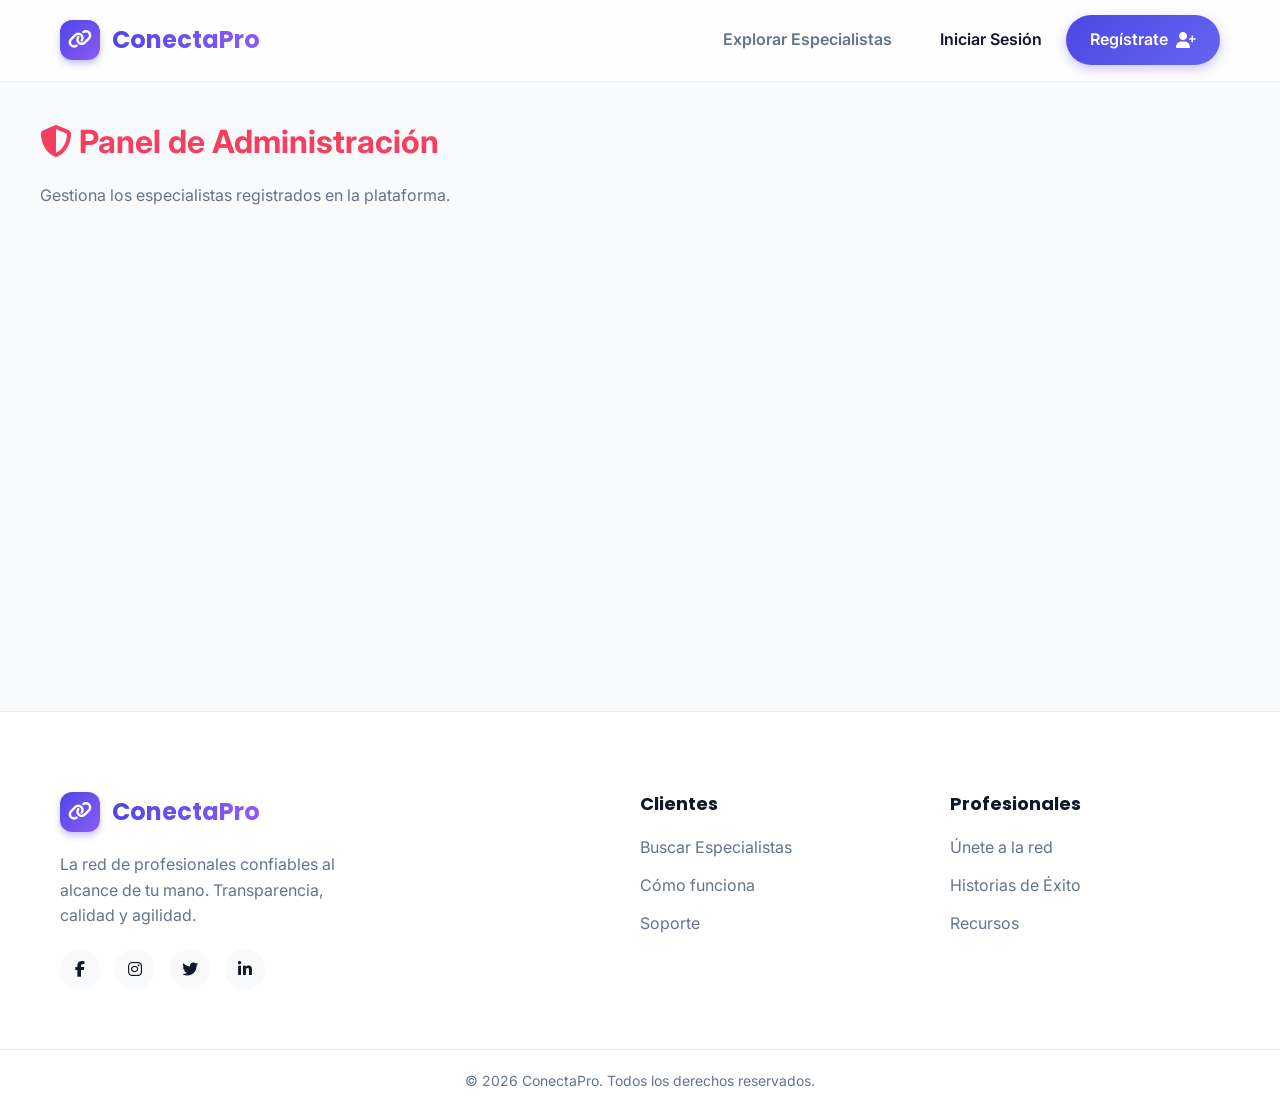
<file: frontend/admin.html>
<!DOCTYPE html>
<html lang="es">
<head>
    <meta charset="UTF-8">
    <meta name="viewport" content="width=device-width, initial-scale=1.0">
    <title>Panel de Administración - ConectaPro</title>
    <link href="https://fonts.googleapis.com/css2?family=Inter:wght@400;500;600&family=Poppins:wght@600;700&display=swap" rel="stylesheet">
    <link rel="stylesheet" href="https://cdnjs.cloudflare.com/ajax/libs/font-awesome/6.4.0/css/all.min.css">
    <link rel="stylesheet" href="css/base.css">
    <link rel="stylesheet" href="css/layout.css">
    <style>
        .admin-table { width: 100%; border-collapse: collapse; margin-top: 20px; background: white; border-radius: var(--radio-borde); overflow: hidden; box-shadow: var(--sombra); }
        .admin-table th, .admin-table td { padding: 15px; text-align: left; border-bottom: 1px solid #eee; }
        .admin-table th { background-color: var(--color-primario); color: white; font-family: var(--fuente-titulos); }
        .admin-table tr:last-child td { border-bottom: none; }
        .admin-table tbody tr:hover { background-color: #f9f9ff; }
        .badge { padding: 5px 10px; border-radius: 20px; font-size: 12px; font-weight: 600; }
        .badge-verificado { background: #dcfce7; color: #166534; }
        .badge-pendiente { background: #fef08a; color: #854d0e; }
        .btn-toggle { background: var(--color-fondo); border: 1px solid #ddd; padding: 5px 10px; border-radius: 5px; cursor: pointer; transition: all 0.2s; }
        .btn-toggle:hover { background: #eee; }
    </style>
</head>
<body style="background:var(--color-fondo);">
    <div id="placeholder-header"></div>
    
    <main class="contenedor" style="padding: 40px 0; min-height: 70vh;">
        <h1 style="color: var(--color-secundario); font-family: var(--fuente-titulos); margin-bottom: 20px;">
            <i class="fa-solid fa-shield-halved"></i> Panel de Administración
        </h1>
        <p>Gestiona los especialistas registrados en la plataforma.</p>

        <div id="error-message" style="display: none; padding: 20px; background: #fee2e2; color: #b91c1c; border-radius: 8px; margin-top: 20px;">
            No tienes permisos para ver esta página. Serás redirigido.
        </div>

        <table class="admin-table" id="tabla-especialistas" style="display: none;">
            <thead>
                <tr>
                    <th>ID</th>
                    <th>Nombre</th>
                    <th>Categoría / Rol</th>
                    <th>Ubicación</th>
                    <th>Estado</th>
                    <th>Acciones</th>
                </tr>
            </thead>
            <tbody>
                <!-- Se llena con JS -->
            </tbody>
        </table>
    </main>

    <div id="placeholder-footer"></div>
    
    <script>
        async function cargarEspecialistas() {
            try {
                const res = await fetch('../backend/api/obtener_todos_especialistas.php');
                const result = await res.json();

                if (res.status === 401 || res.status === 403) {
                    document.getElementById('error-message').style.display = 'block';
                    setTimeout(() => window.location.href = 'index.html', 3000);
                    return;
                }

                if (result.status === 'success') {
                    document.getElementById('tabla-especialistas').style.display = 'table';
                    const tbody = document.querySelector('#tabla-especialistas tbody');
                    tbody.innerHTML = '';

                    result.data.forEach(esp => {
                        const estado = esp.verificado ? '<span class="badge badge-verificado">Verificado</span>' : '<span class="badge badge-pendiente">Pendiente</span>';
                        const toggleText = esp.verificado ? 'Quitar Verificación' : 'Aprobar Perfil';
                        
                        tbody.innerHTML += `
                            <tr>
                                <td>${esp.id}</td>
                                <td><strong>${esp.nombre}</strong></td>
                                <td>${esp.categoria_nombre}<br><small style="color:#666;">${esp.rol_especifico}</small></td>
                                <td>${esp.ubicacion}</td>
                                <td>${estado}</td>
                                <td>
                                    <button class="btn-toggle" onclick="toggleVerificacion(${esp.id}, ${!esp.verificado})">
                                        <i class="fa-solid fa-check"></i> ${toggleText}
                                    </button>
                                </td>
                            </tr>
                        `;
                    });
                }
            } catch (error) {
                console.error("Error cargando especialistas", error);
            }
        }

        window.toggleVerificacion = async (id, nuevoEstado) => {
            try {
                const res = await fetch('../backend/api/verificar_especialista.php', {
                    method: 'POST',
                    headers: { 'Content-Type': 'application/json' },
                    body: JSON.stringify({ especialista_id: id, verificado: nuevoEstado })
                });
                if (res.ok) {
                    cargarEspecialistas(); // Recargar la tabla
                } else {
                    alert("Error al actualizar el estado");
                }
            } catch (e) {
                console.error(e);
            }
        };

        document.addEventListener('DOMContentLoaded', cargarEspecialistas);
    </script>
    <script src="js/layout.js?v=8"></script>
</body>
</html>
</file>
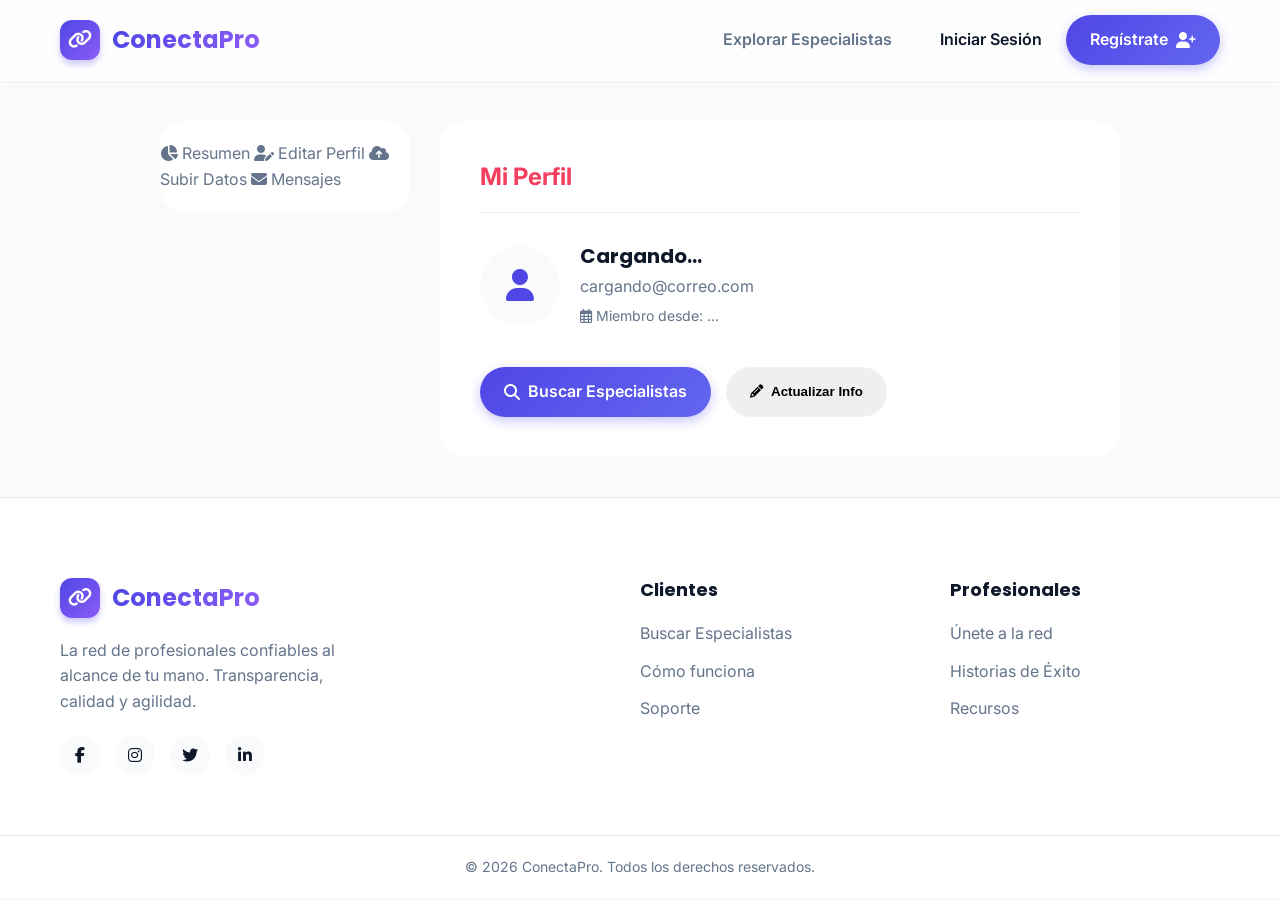
<file: frontend/dashboard.html>
<!DOCTYPE html>
<html lang="es">
<head>
    <meta charset="UTF-8">
    <meta name="viewport" content="width=device-width, initial-scale=1.0">
    <title>Mi Perfil - ConectaPro</title>
    <link href="https://fonts.googleapis.com/css2?family=Inter:wght@400;500;600&family=Poppins:wght@600;700&display=swap" rel="stylesheet">
    <link rel="stylesheet" href="https://cdnjs.cloudflare.com/ajax/libs/font-awesome/6.4.0/css/all.min.css">
    <link rel="stylesheet" href="css/base.css">
    <link rel="stylesheet" href="css/layout.css">
    <style>
        .dashboard-layout {
            max-width: 1000px;
            margin: 40px auto;
            padding: 0 20px;
            display: grid;
            grid-template-columns: 250px 1fr;
            gap: 30px;
        }

        @media (max-width: 768px) {
            .dashboard-layout {
                grid-template-columns: 1fr;
            }
        }

        .sidebar {
            background: white;
            border-radius: var(--radio-borde-lg);
            box-shadow: var(--sombra);
            padding: 20px 0;
            height: fit-content;
        }

        .sidebar-menu {
            list-style: none;
            padding: 0;
            margin: 0;
        }

        .sidebar-menu li a {
            display: flex;
            align-items: center;
            padding: 15px 25px;
            color: var(--color-texto);
            text-decoration: none;
            font-weight: 500;
            transition: var(--transicion);
            border-left: 3px solid transparent;
        }

        .sidebar-menu li a i {
            margin-right: 15px;
            width: 20px;
            text-align: center;
            color: var(--color-texto-ligero);
        }

        .sidebar-menu li a:hover, .sidebar-menu li a.active {
            background-color: var(--color-fondo);
            color: var(--color-primario);
            border-left-color: var(--color-primario);
        }

        .sidebar-menu li a:hover i, .sidebar-menu li a.active i {
            color: var(--color-primario);
        }

        .content-panel {
            background: white;
            border-radius: var(--radio-borde-lg);
            box-shadow: var(--sombra);
            padding: 40px;
        }

        .panel-header {
            margin-bottom: 30px;
            border-bottom: 1px solid #eee;
            padding-bottom: 20px;
        }

        .panel-header h2 {
            font-family: var(--fuente-titulos);
            font-size: 24px;
            color: var(--color-secundario);
            margin: 0;
        }

        .profile-info {
            display: flex;
            align-items: center;
            gap: 20px;
            margin-bottom: 40px;
        }

        .profile-avatar {
            width: 80px;
            height: 80px;
            background: var(--color-fondo);
            border-radius: 50%;
            display: flex;
            align-items: center;
            justify-content: center;
            font-size: 32px;
            color: var(--color-primario);
        }

        .profile-details h3 {
            margin: 0 0 5px 0;
            font-size: 20px;
        }

        .profile-details p {
            margin: 0;
            color: var(--color-texto-ligero);
        }

        .form-group {
            margin-bottom: 20px;
        }

        .form-group label {
            display: block;
            margin-bottom: 8px;
            font-weight: 500;
            color: var(--color-texto);
        }

        .form-group input {
            width: 100%;
            padding: 12px 15px;
            border: 1px solid #ddd;
            border-radius: var(--radio-borde);
            font-family: var(--fuente-principal);
            font-size: 16px;
            transition: var(--transicion);
        }

        .form-group input:focus {
            outline: none;
            border-color: var(--color-primario);
            box-shadow: 0 0 0 3px rgba(37, 99, 235, 0.1);
        }

        .form-group input:disabled {
            background-color: #f9f9f9;
            color: #888;
            cursor: not-allowed;
        }

        .message {
            padding: 15px;
            border-radius: var(--radio-borde);
            margin-bottom: 20px;
            display: none;
        }

        .message.success {
            background-color: #d1fae5;
            color: #065f46;
            border: 1px solid #34d399;
            display: block;
        }

        .message.error {
            background-color: #fee2e2;
            color: #991b1b;
            border: 1px solid #f87171;
            display: block;
        }

        .tab-content {
            display: none;
            animation: fadeIn 0.3s ease-in-out;
        }

        .tab-content.active {
            display: block;
        }

        @keyframes fadeIn {
            from { opacity: 0; transform: translateY(10px); }
            to { opacity: 1; transform: translateY(0); }
        }

        .btn-update {
            margin-top: 10px;
        }

        .upload-card {
            background: var(--color-fondo);
            border: 2px dashed #cbd5e1;
            border-radius: var(--radio-borde-lg);
            padding: 40px 20px;
            text-align: center;
            margin-top: 30px;
            transition: var(--transicion);
        }

        .upload-card:hover {
            border-color: var(--color-primario);
            background: #f0f7ff;
        }

        .upload-card i {
            font-size: 40px;
            color: var(--color-primario);
            margin-bottom: 15px;
        }
    </style>
</head>
<body style="background: #f8fafc;">
    <div id="placeholder-header"></div>

    <div class="dashboard-layout">
        <aside class="sidebar">
            <nav class="sidebar-menu">
                <a href="#" class="active" data-tab="resumen"><i class="fa-solid fa-chart-pie"></i> Resumen</a>
                <a href="#" data-tab="editar"><i class="fa-solid fa-user-pen"></i> Editar Perfil</a>
                <a href="#" data-tab="subir"><i class="fa-solid fa-cloud-arrow-up"></i> Subir Datos</a>
                <a href="#" data-tab="mensajes"><i class="fa-solid fa-envelope"></i> Mensajes</a>
            </nav>
        </aside>

        <main class="content-panel">
            <!-- TAB: RESUMEN -->
            <div id="tab-resumen" class="tab-content active">
                <div class="panel-header">
                    <h2>Mi Perfil</h2>
                </div>
                
                <div class="profile-info">
                    <div class="profile-avatar">
                        <i class="fa-solid fa-user"></i>
                    </div>
                    <div class="profile-details">
                        <h3 id="display-nombre">Cargando...</h3>
                        <p id="display-email">cargando@correo.com</p>
                        <p style="font-size: 14px; margin-top: 5px;"><i class="fa-regular fa-calendar-days"></i> Miembro desde: <span id="display-fecha">...</span></p>
                    </div>
                </div>

                <div id="estadisticas-container" style="display: none; grid-template-columns: repeat(auto-fit, minmax(150px, 1fr)); gap: 20px; margin-bottom: 30px;">
                    <!-- Tarjetas de estadísticas generadas dinámicamente -->
                </div>

                <div style="display:flex; gap:15px; margin-top:30px; flex-wrap: wrap;">
                    <a href="buscar.html" class="boton boton-primario"><i class="fa-solid fa-magnifying-glass"></i> Buscar Especialistas</a>
                    <button class="boton boton-secundario" onclick="switchTab('editar')"><i class="fa-solid fa-pencil"></i> Actualizar Info</button>
                </div>
            </div>

            <!-- TAB: EDITAR PERFIL -->
            <div id="tab-editar" class="tab-content">
                <div class="panel-header">
                    <h2>Editar Información</h2>
                </div>
                
                <div id="form-message" class="message"></div>

                <form id="perfil-form">
                    <div class="form-group">
                        <label for="perfil-nombre">Nombre Completo</label>
                        <input type="text" id="perfil-nombre" required>
                    </div>
                    <div class="form-group">
                        <label for="perfil-email">Correo Electrónico</label>
                        <input type="email" id="perfil-email" required>
                    </div>
                    <div class="form-group">
                        <label>ID de Usuario (No modificable)</label>
                        <input type="text" id="perfil-id" disabled>
                    </div>
                    <button type="submit" class="boton boton-primario btn-update" id="btn-guardar">Guardar Cambios</button>
                </form>
            </div>

            <!-- TAB: SUBIR DATOS (ESPECIALISTA) -->
            <div id="tab-subir" class="tab-content">
                <div class="panel-header">
                    <h2>Datos de Especialista</h2>
                    <p style="color:var(--color-texto-ligero); margin-top:10px;">Completa este formulario para ofrecer tus servicios en la plataforma.</p>
                </div>

                <div id="form-esp-message" class="message"></div>

                <form id="especialista-form">
                    <div class="form-group">
                        <label for="esp-categoria">Categoría del Servicio</label>
                        <select id="esp-categoria" required style="width: 100%; padding: 12px 15px; border: 1px solid #ddd; border-radius: var(--radio-borde); font-family: var(--fuente-principal); font-size: 16px;">
                            <option value="">Cargando categorías...</option>
                        </select>
                    </div>
                    
                    <div class="form-group">
                        <label for="esp-rol">Rol Específico (ej. Plomería Residencial)</label>
                        <input type="text" id="esp-rol" required placeholder="¿En qué te especializas exactamente?">
                    </div>

                    <div class="form-group">
                        <label for="esp-ubicacion">Ubicación (Ciudad o Zona)</label>
                        <input type="text" id="esp-ubicacion" required placeholder="Ej. Ciudad de México, Zona Norte">
                    </div>

                    <div class="form-group">
                        <label for="esp-bio">Biografía / Presentación</label>
                        <textarea id="esp-bio" rows="4" style="width: 100%; padding: 12px 15px; border: 1px solid #ddd; border-radius: var(--radio-borde); font-family: var(--fuente-principal); font-size: 16px; resize: vertical;" placeholder="Cuéntale a tus clientes sobre tu experiencia..."></textarea>
                    </div>

                    <div class="form-group">
                        <label for="esp-imagen">Foto de Perfil / Trabajo (Opcional)</label>
                        <input type="file" id="esp-imagen" accept="image/*" style="width: 100%; padding: 12px 15px; border: 1px solid #ddd; border-radius: var(--radio-borde); background: white;">
                    </div>

                    <button type="submit" class="boton boton-primario btn-update" id="btn-guardar-esp">Guardar Datos de Especialista</button>
                </form>
            </div>

            <!-- TAB: MENSAJES -->
            <div id="tab-mensajes" class="tab-content">
                <div class="panel-header">
                    <h2>Bandeja de Mensajes</h2>
                    <p style="color:var(--color-texto-ligero); margin-top:10px;">Aquí podrás leer los mensajes que los clientes te han enviado desde tu perfil público.</p>
                </div>

                <div id="lista-mensajes" style="margin-top: 20px; display: flex; flex-direction: column; gap: 15px;">
                    <div style="text-align: center; padding: 40px; color: #888;">Cargando mensajes...</div>
                </div>
            </div>
        </main>
    </div>

    <div id="placeholder-footer"></div>
    
    <script>
        // Tab Navigation
        const tabs = document.querySelectorAll('.sidebar-menu a');
        const contents = document.querySelectorAll('.tab-content');

        function switchTab(tabId) {
            tabs.forEach(t => t.classList.remove('active'));
            contents.forEach(c => c.classList.remove('active'));
            
            const selectedTab = Array.from(tabs).find(t => t.dataset.tab === tabId);
            if(selectedTab) selectedTab.classList.add('active');
            
            document.getElementById('tab-' + tabId).classList.add('active');
        }

        tabs.forEach(tab => {
            tab.addEventListener('click', (e) => {
                e.preventDefault();
                switchTab(e.currentTarget.dataset.tab);
            });
        });

        // Load Categories
        async function cargarCategorias() {
            try {
                const res = await fetch('../backend/api/obtener_categorias.php');
                const result = await res.json();
                if(result.status === 'success') {
                    const select = document.getElementById('esp-categoria');
                    select.innerHTML = '<option value="">Selecciona una categoría...</option>';
                    result.data.forEach(cat => {
                        select.innerHTML += `<option value="${cat.id}">${cat.nombre}</option>`;
                    });
                }
            } catch(e) {
                console.error("Error cargando categorías");
            }
        }

        // Load Specialist Data if exists
        async function cargarDatosEspecialista() {
            try {
                const res = await fetch('../backend/api/obtener_datos_especialista.php');
                const result = await res.json();
                if(result.status === 'success' && result.is_especialista) {
                    const d = result.data;
                    document.getElementById('esp-categoria').value = d.categoria_id;
                    document.getElementById('esp-rol').value = d.rol_especifico;
                    document.getElementById('esp-ubicacion').value = d.ubicacion;
                    document.getElementById('esp-bio').value = d.bio;
                }
            } catch(e) {
                console.error("Error cargando datos especialista");
            }
        }

        // Load Profile Data and Stats
        async function cargarPerfil() {
            try {
                const response = await fetch('../backend/api/obtener_estadisticas.php');
                const data = await response.json();
                
                if (response.status === 401 || !data.usuario) {
                    window.location.href = 'index.html'; // Redirigir si no hay sesión
                    return;
                }

                const user = data.usuario;
                const stats = data.estadisticas;
                
                const dateOptions = { year: 'numeric', month: 'long', day: 'numeric' };
                const fecha = new Date(user.creado_en).toLocaleDateString('es-ES', dateOptions);

                let nombreDisplay = user.nombre;
                if (stats.is_especialista && stats.verificado) {
                    nombreDisplay += ' <i class="fa-solid fa-circle-check" style="color: #4CAF50; font-size: 16px;" title="Especialista Verificado"></i>';
                }
                document.getElementById('display-nombre').innerHTML = nombreDisplay;
                document.getElementById('display-email').textContent = user.email;
                document.getElementById('display-fecha').textContent = fecha;

                document.getElementById('perfil-nombre').value = user.nombre;
                document.getElementById('perfil-email').value = user.email;
                document.getElementById('perfil-id').value = user.id;

                // Render Stats if Specialist
                if (stats.is_especialista) {
                    const statsContainer = document.getElementById('estadisticas-container');
                    statsContainer.style.display = 'grid';
                    
                    statsContainer.innerHTML = `
                        <div style="background: #f8fafc; border: 1px solid #e2e8f0; padding: 20px; border-radius: var(--radio-borde); text-align: center;">
                            <i class="fa-solid fa-envelope" style="font-size: 24px; color: #3b82f6; margin-bottom: 10px;"></i>
                            <h3 style="font-size: 28px; margin: 0; color: #1e293b;">${stats.total_mensajes}</h3>
                            <p style="margin: 0; font-size: 14px; color: #64748b;">Mensajes Totales</p>
                            ${stats.mensajes_no_leidos > 0 ? `<span style="display:inline-block; margin-top:5px; background:#ef4444; color:white; font-size:11px; padding:2px 6px; border-radius:10px;">${stats.mensajes_no_leidos} sin leer</span>` : ''}
                        </div>
                        <div style="background: #f8fafc; border: 1px solid #e2e8f0; padding: 20px; border-radius: var(--radio-borde); text-align: center;">
                            <i class="fa-solid fa-star" style="font-size: 24px; color: #eab308; margin-bottom: 10px;"></i>
                            <h3 style="font-size: 28px; margin: 0; color: #1e293b;">${stats.rating_promedio.toFixed(1)}</h3>
                            <p style="margin: 0; font-size: 14px; color: #64748b;">Calificación</p>
                        </div>
                        <div style="background: #f8fafc; border: 1px solid #e2e8f0; padding: 20px; border-radius: var(--radio-borde); text-align: center;">
                            <i class="fa-solid fa-comments" style="font-size: 24px; color: #8b5cf6; margin-bottom: 10px;"></i>
                            <h3 style="font-size: 28px; margin: 0; color: #1e293b;">${stats.total_resenas}</h3>
                            <p style="margin: 0; font-size: 14px; color: #64748b;">Reseñas Escritas</p>
                        </div>
                    `;
                }

            } catch (error) {
                console.error('Error al cargar el perfil:', error);
            }
        }

        // Form Submit Profile
        document.getElementById('perfil-form').addEventListener('submit', async (e) => {
            e.preventDefault();
            
            const nombre = document.getElementById('perfil-nombre').value;
            const email = document.getElementById('perfil-email').value;
            const btnGuardar = document.getElementById('btn-guardar');
            const formMessage = document.getElementById('form-message');

            btnGuardar.disabled = true;
            btnGuardar.innerHTML = '<i class="fa-solid fa-spinner fa-spin"></i> Guardando...';
            formMessage.className = 'message';

            try {
                const response = await fetch('../backend/api/actualizar_perfil.php', {
                    method: 'POST',
                    headers: { 'Content-Type': 'application/json' },
                    body: JSON.stringify({ nombre, email })
                });

                const data = await response.json();

                if (response.ok) {
                    formMessage.textContent = data.message || 'Perfil actualizado correctamente.';
                    formMessage.classList.add('success');
                    document.getElementById('display-nombre').textContent = nombre;
                    document.getElementById('display-email').textContent = email;
                } else {
                    formMessage.textContent = data.message || 'Ocurrió un error al actualizar.';
                    formMessage.classList.add('error');
                }
            } catch (error) {
                formMessage.textContent = 'Error de conexión.';
                formMessage.classList.add('error');
            } finally {
                btnGuardar.disabled = false;
                btnGuardar.innerHTML = 'Guardar Cambios';
                setTimeout(() => { formMessage.className = 'message'; }, 5000);
            }
        });

        // Form Submit Specialist
        document.getElementById('especialista-form').addEventListener('submit', async (e) => {
            e.preventDefault();
            
            const btnGuardar = document.getElementById('btn-guardar-esp');
            const formMessage = document.getElementById('form-esp-message');

            btnGuardar.disabled = true;
            btnGuardar.innerHTML = '<i class="fa-solid fa-spinner fa-spin"></i> Guardando...';
            formMessage.className = 'message';

            const formData = new FormData();
            formData.append('categoria_id', document.getElementById('esp-categoria').value);
            formData.append('rol_especifico', document.getElementById('esp-rol').value);
            formData.append('ubicacion', document.getElementById('esp-ubicacion').value);
            formData.append('bio', document.getElementById('esp-bio').value);

            const fileInput = document.getElementById('esp-imagen');
            if (fileInput.files.length > 0) {
                formData.append('imagen', fileInput.files[0]);
            }

            try {
                const response = await fetch('../backend/api/subir_datos_especialista.php', {
                    method: 'POST',
                    body: formData // Fetch setea automáticamente el header multipart/form-data
                });

                const data = await response.json();

                if (response.ok || response.status === 201) {
                    formMessage.textContent = data.message || 'Datos guardados correctamente.';
                    formMessage.classList.add('success');
                } else {
                    formMessage.textContent = data.message || 'Ocurrió un error.';
                    formMessage.classList.add('error');
                }
            } catch (error) {
                formMessage.textContent = 'Error de conexión.';
                formMessage.classList.add('error');
            } finally {
                btnGuardar.disabled = false;
                btnGuardar.innerHTML = 'Guardar Datos de Especialista';
                setTimeout(() => { formMessage.className = 'message'; }, 5000);
            }
        });

        // Load Messages
        async function cargarMensajes() {
            try {
                const response = await fetch('../backend/api/obtener_mensajes.php');
                const result = await response.json();
                
                const contenedor = document.getElementById('lista-mensajes');
                
                if(result.status === 'success') {
                    if(result.data.length === 0) {
                        contenedor.innerHTML = '<div style="text-align: center; padding: 40px; background: white; border-radius: var(--radio-borde); border: 1px solid #ddd; color: #888;">No tienes mensajes aún. ¡Optimiza tu perfil para atraer más clientes!</div>';
                    } else {
                        contenedor.innerHTML = '';
                        result.data.forEach(msg => {
                            const dateOptions = { year: 'numeric', month: 'long', day: 'numeric', hour: '2-digit', minute: '2-digit' };
                            const fecha = new Date(msg.creado_en).toLocaleDateString('es-ES', dateOptions);
                            
                            contenedor.innerHTML += `
                                <div style="background: white; padding: 20px; border-radius: var(--radio-borde); border: 1px solid #eee; box-shadow: 0 2px 4px rgba(0,0,0,0.02);">
                                    <div style="display: flex; justify-content: space-between; margin-bottom: 10px;">
                                        <strong style="color: var(--color-secundario);"><i class="fa-solid fa-user" style="color:var(--color-primario); margin-right:5px;"></i> ${msg.remitente_nombre}</strong>
                                        <span style="font-size: 0.85em; color: #888;">${fecha}</span>
                                    </div>
                                    <div style="font-size: 0.85em; color: var(--color-primario); margin-bottom: 10px;">
                                        <i class="fa-solid fa-envelope"></i> ${msg.remitente_email}
                                    </div>
                                    <p style="color: var(--color-texto); line-height: 1.5; background: var(--color-fondo); padding: 15px; border-radius: 8px; border-left: 3px solid var(--color-primario); margin: 0;">${msg.contenido}</p>
                                </div>
                            `;
                        });
                    }
                } else {
                    contenedor.innerHTML = '<div style="color: red; text-align: center;">Error al cargar mensajes. ¿Quizás aún no te has registrado como Especialista?</div>';
                }
            } catch(e) {
                console.error("Error al cargar mensajes", e);
            }
        }

        document.addEventListener('DOMContentLoaded', async () => {
            cargarPerfil();
            await cargarCategorias();
            cargarDatosEspecialista();
            cargarMensajes();
        });
    </script>
    <script src="js/layout.js?v=8"></script>
</body>
</html>
</file>
<file: frontend/css/base.css>
:root {
    --color-primario: #4f46e5;
    --color-primario-hover: #4338ca;
    --color-secundario: #f43f5e;
    --color-secundario-hover: #e11d48;
    --color-fondo: #f8fafc;
    --color-tarjeta: #ffffff;
    --color-texto-principal: #0f172a;
    --color-texto-secundario: #64748b;
    --color-borde: #e2e8f0;

    --radio-borde-sm: 8px;
    --radio-borde-md: 16px;
    --radio-borde-lg: 24px;

    --sombra-suave: 0 4px 6px -1px rgb(0 0 0 / 0.1), 0 2px 4px -2px rgb(0 0 0 / 0.1);
    --sombra-media: 0 10px 15px -3px rgb(0 0 0 / 0.1), 0 4px 6px -4px rgb(0 0 0 / 0.1);
}

* {
    margin: 0;
    padding: 0;
    box-sizing: border-box;
}

body {
    font-family: 'Inter', sans-serif;
    color: var(--color-texto-secundario);
    background-color: var(--color-fondo);
    line-height: 1.6;
    overflow-x: hidden;
    position: relative;
}

h1,
h2,
h3,
h4,
h5,
h6 {
    font-family: 'Poppins', sans-serif;
    color: var(--color-texto-principal);
    line-height: 1.3;
}

a {
    text-decoration: none;
    color: inherit;
    transition: all 0.3s ease;
}

ul {
    list-style: none;
}

.contenedor {
    max-width: 1200px;
    margin: 0 auto;
    padding: 0 20px;
}

.circulo-decorativo {
    position: absolute;
    border-radius: 50%;
    filter: blur(80px);
    z-index: -1;
    opacity: 0.5;
}

.circulo-1 {
    width: 400px;
    height: 400px;
    background: linear-gradient(135deg, #4f46e5, #9333ea);
    top: -100px;
    left: -100px;
}

.circulo-2 {
    width: 300px;
    height: 300px;
    background: linear-gradient(135deg, #f43f5e, #fb923c);
    top: 200px;
    right: -50px;
}

.icono-plomeria::before {
    content: "\f0ad";
}

.icono-electricidad::before {
    content: "\f0e7";
}

.icono-diseno::before {
    content: "\f5fc";
}

.icono-construccion::before {
    content: "\f7f6";
}

.icono-consultoria::before {
    content: "\f0b1";
}

.icono-marketing::before {
    content: "\f0a1";
}

.icono-fotografia::before {
    content: "\f030";
}

.icono-limpieza::before {
    content: "\f51a";
}

.icono-ubicacion::before {
    content: "\f3c5";
}
</file>
<file: frontend/css/layout.css>
/* layout genérico, header, footer, botones */

/* Navegación */
.navegador {
    background: rgba(255, 255, 255, 0.8);
    backdrop-filter: blur(12px);
    -webkit-backdrop-filter: blur(12px);
    position: sticky;
    top: 0;
    z-index: 100;
    border-bottom: 1px solid rgba(255,255,255,0.3);
    box-shadow: 0 1px 2px 0 rgba(0,0,0,0.05);
}

.contenedor-navegador {
    display: flex; justify-content: space-between; align-items: center; height: 80px;
}

.logotipo { display: flex; align-items: center; gap: 12px; }

.icono-logotipo {
    background: linear-gradient(135deg, var(--color-primario), #8b5cf6);
    color: white; width: 40px; height: 40px; border-radius: 12px;
    display: flex; align-items: center; justify-content: center;
    font-size: 1.2rem; box-shadow: 0 4px 6px rgba(79, 70, 229, 0.3);
}

.texto-logotipo {
    font-family: 'Poppins', sans-serif; font-weight: 700; font-size: 24px;
    background: linear-gradient(to right, var(--color-primario), #8b5cf6);
    -webkit-background-clip: text; -webkit-text-fill-color: transparent;
}

.acciones-navegacion { display: flex; align-items: center; gap: 24px; }

.enlace-inicio-sesion { font-weight: 600; color: var(--color-texto-principal); cursor:pointer;}
.enlace-inicio-sesion:hover { color: var(--color-primario); }

/* Footer */
.pie-pagina { background: white; padding: 80px 0 20px 0; border-top: 1px solid var(--color-borde); }
.cuadricula-pie { display: grid; grid-template-columns: 2fr 1fr 1fr; gap: 40px; margin-bottom: 60px; }
.info-marca p { margin: 20px 0; max-width: 300px; }
.redes-sociales { display: flex; gap: 15px; }
.redes-sociales a {
    width: 40px; height: 40px; border-radius: 50%; background: var(--color-fondo);
    display: flex; align-items: center; justify-content: center;
    color: var(--color-texto-principal); transition: all 0.3s;
}
.redes-sociales a:hover { background: var(--color-primario); color: white; transform: translateY(-3px); }
.enlaces-pie h4 { margin-bottom: 20px; font-size: 18px; }
.enlaces-pie li { margin-bottom: 12px; }
.enlaces-pie a:hover { color: var(--color-primario); }
.pie-derechos { text-align: center; padding-top: 20px; border-top: 1px solid var(--color-borde); font-size: 14px; }


/* Botones compartidos */
.boton {
    display: inline-flex; align-items: center; justify-content: center;
    padding: 12px 24px; border-radius: 50px; font-weight: 600; cursor: pointer;
    transition: all 0.3s cubic-bezier(0.4, 0, 0.2, 1); border: none; gap: 8px; text-align: center;
}
.boton-primario {
    background: linear-gradient(135deg, var(--color-primario), #6366f1);
    color: white; box-shadow: 0 4px 12px rgba(79, 70, 229, 0.3);
}
.boton-primario:hover { transform: translateY(-2px); box-shadow: 0 8px 16px rgba(79, 70, 229, 0.4); }
.boton-bloque { width: 100%; }

/* Secciones genéricas (para las subpáginas) */
.seccion { padding: 100px 0; }
.seccion-titulo { text-align: center; font-size: 40px; margin-bottom: 20px;}
.seccion-bajada { text-align: center; font-size: 18px; max-width: 600px; margin: 0 auto 50px auto;}

 / *   E s t i l o s   M e n �   M � v i l   * / 
 @ m e d i a   ( m a x - w i d t h :   7 6 8 p x )   { 
         # b t n - m e n u - m o v i l   {   d i s p l a y :   b l o c k   ! i m p o r t a n t ;   } 
         . a c c i o n e s - n a v e g a c i o n   { 
                 d i s p l a y :   n o n e ; 
                 f l e x - d i r e c t i o n :   c o l u m n ; 
                 p o s i t i o n :   a b s o l u t e ; 
                 t o p :   8 0 p x ; 
                 l e f t :   0 ; 
                 r i g h t :   0 ; 
                 b a c k g r o u n d :   w h i t e ; 
                 p a d d i n g :   2 0 p x ; 
                 b o x - s h a d o w :   0   1 0 p x   1 5 p x   - 3 p x   r g b a ( 0 , 0 , 0 , 0 . 1 ) ; 
                 g a p :   1 5 p x ; 
                 z - i n d e x :   1 0 0 0 ; 
         } 
         . a c c i o n e s - n a v e g a c i o n . a c t i v o   {   d i s p l a y :   f l e x   ! i m p o r t a n t ;   } 
         . a c c i o n e s - n a v e g a c i o n   a   {   w i d t h :   1 0 0 % ;   t e x t - a l i g n :   c e n t e r ;   } 
 } 
  
 
</file>
